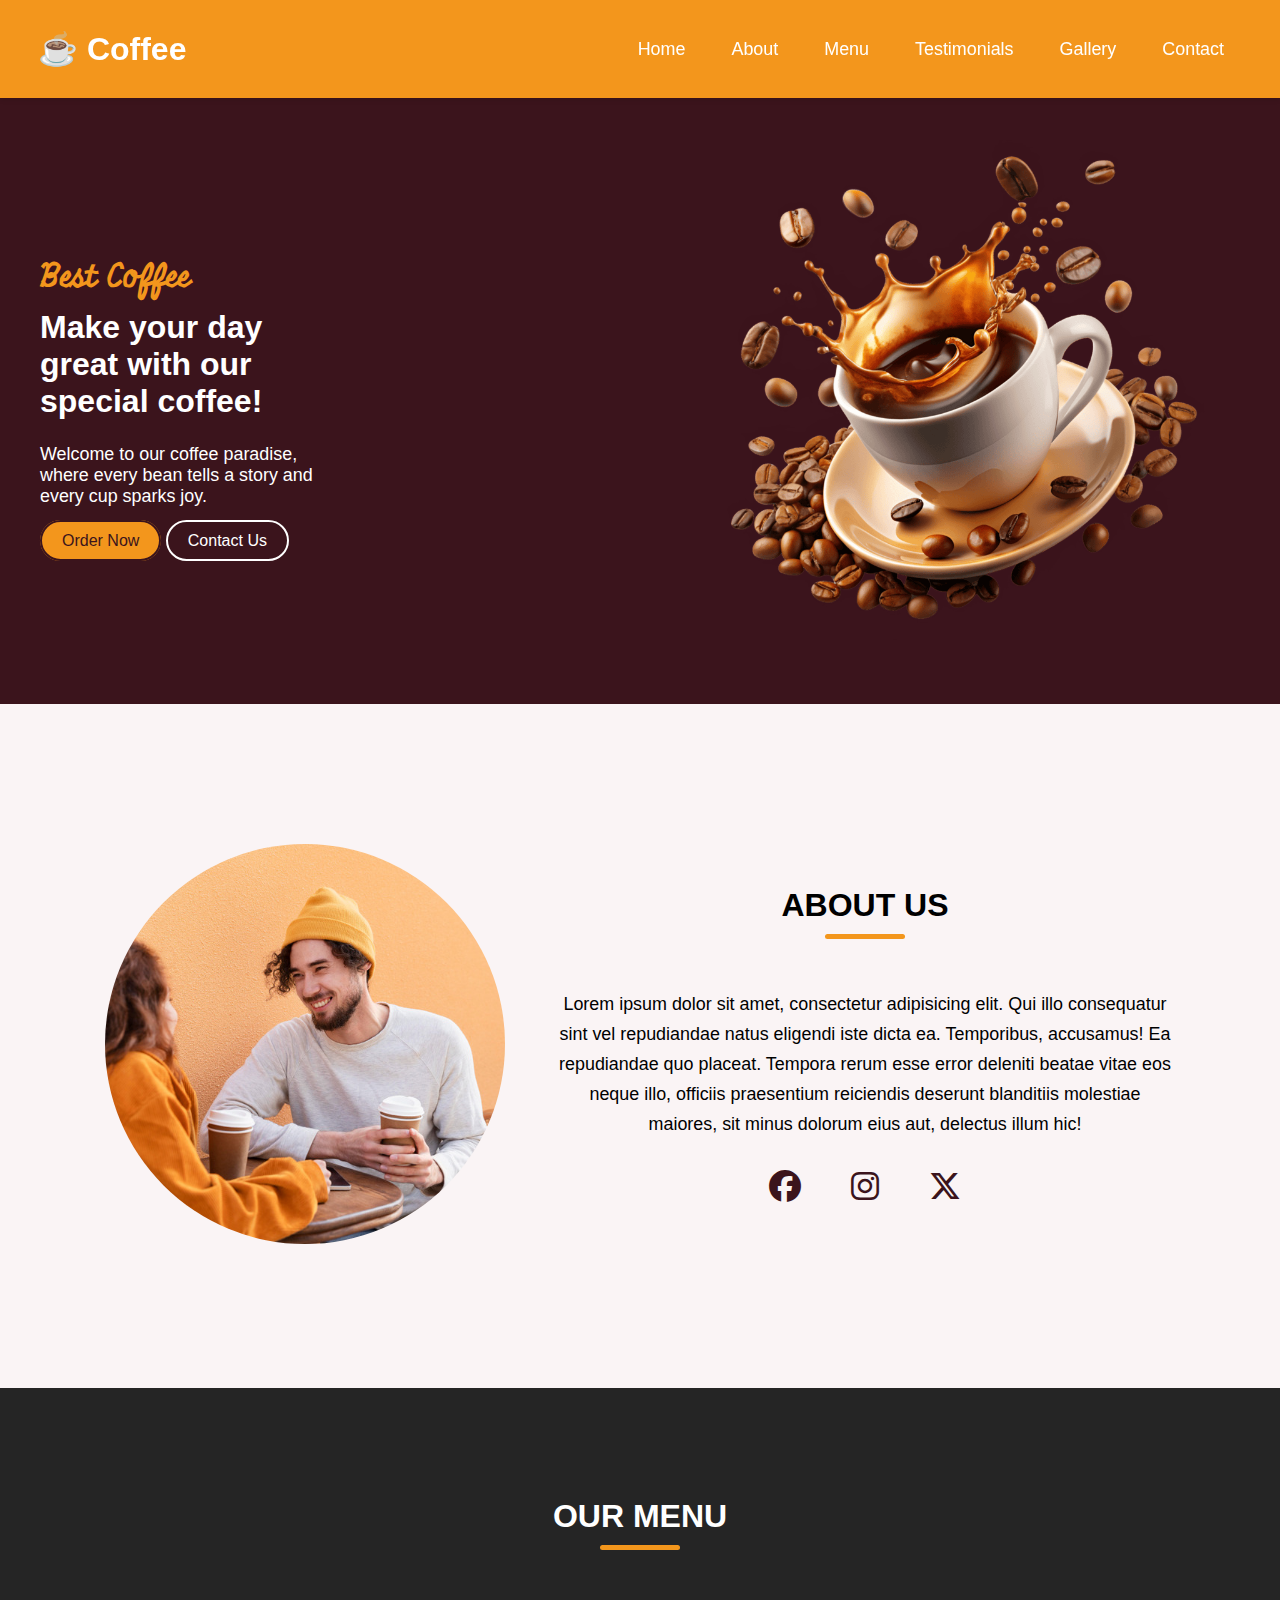
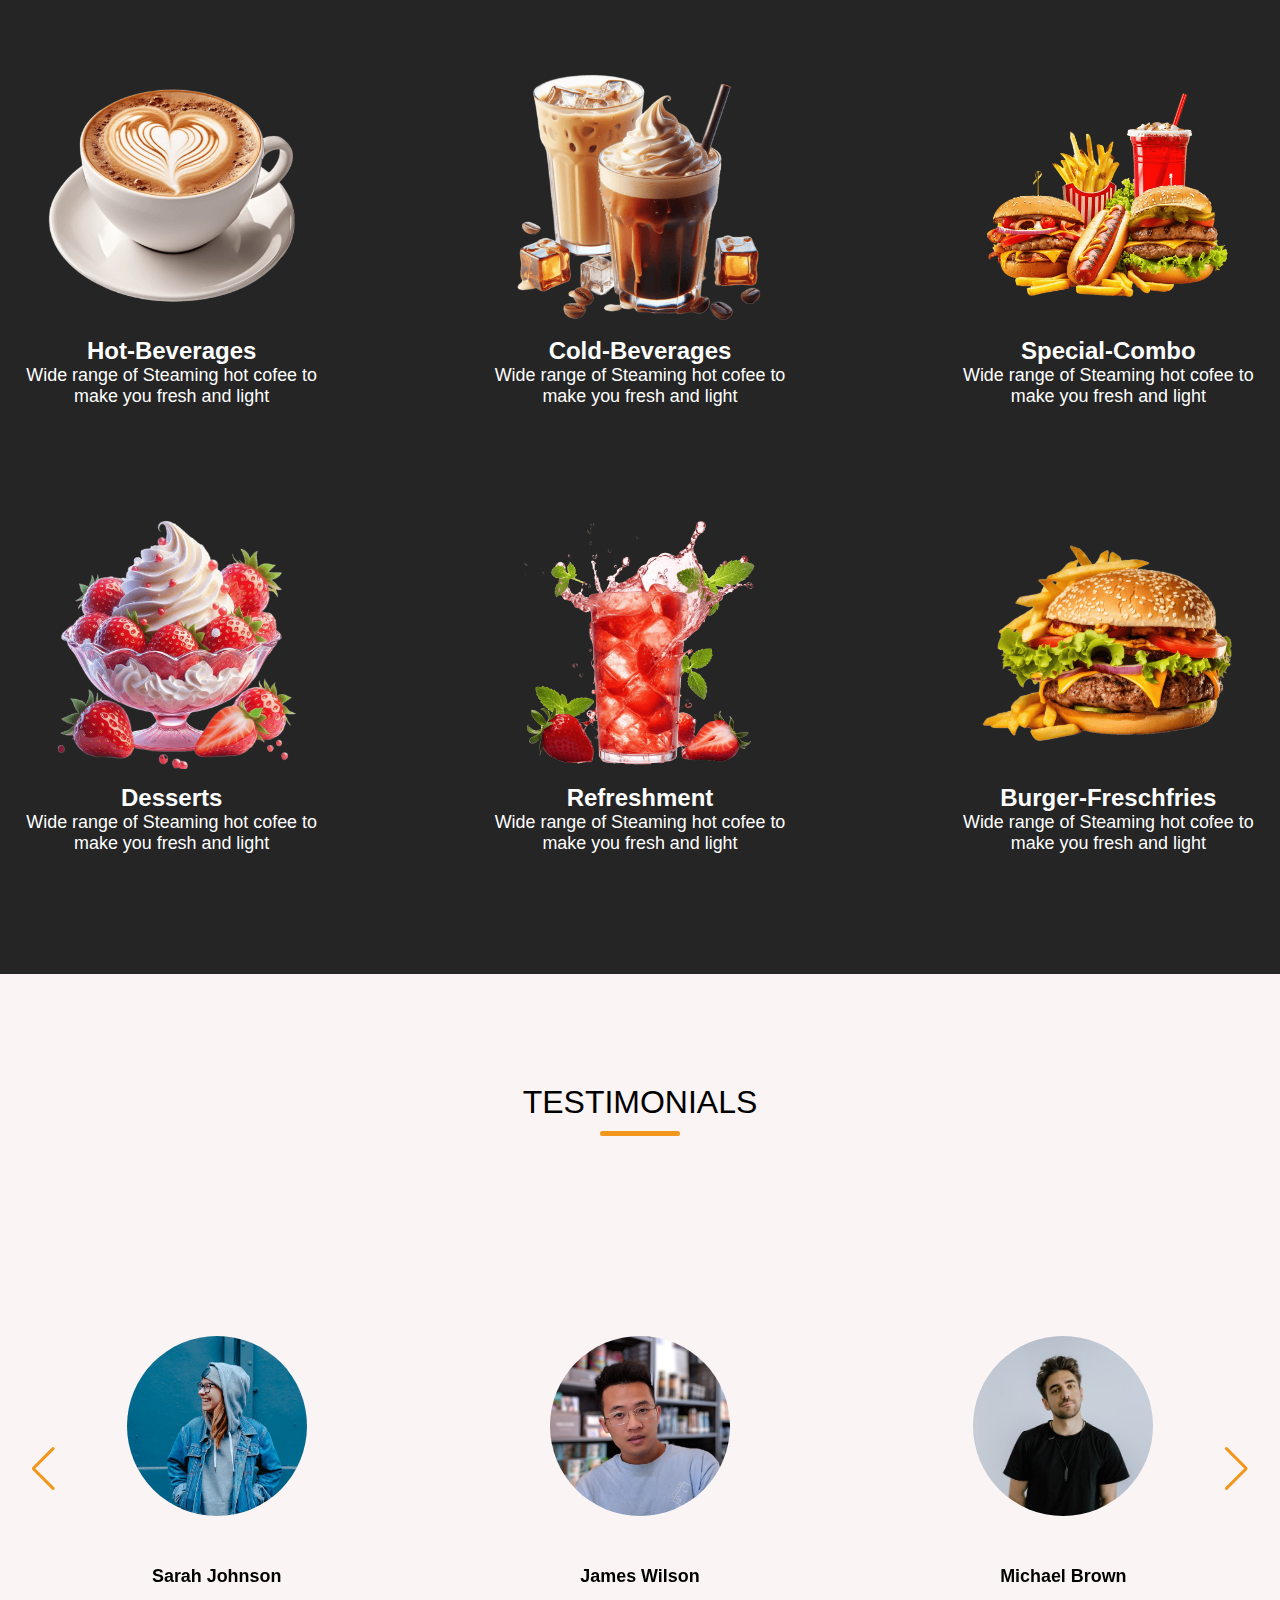
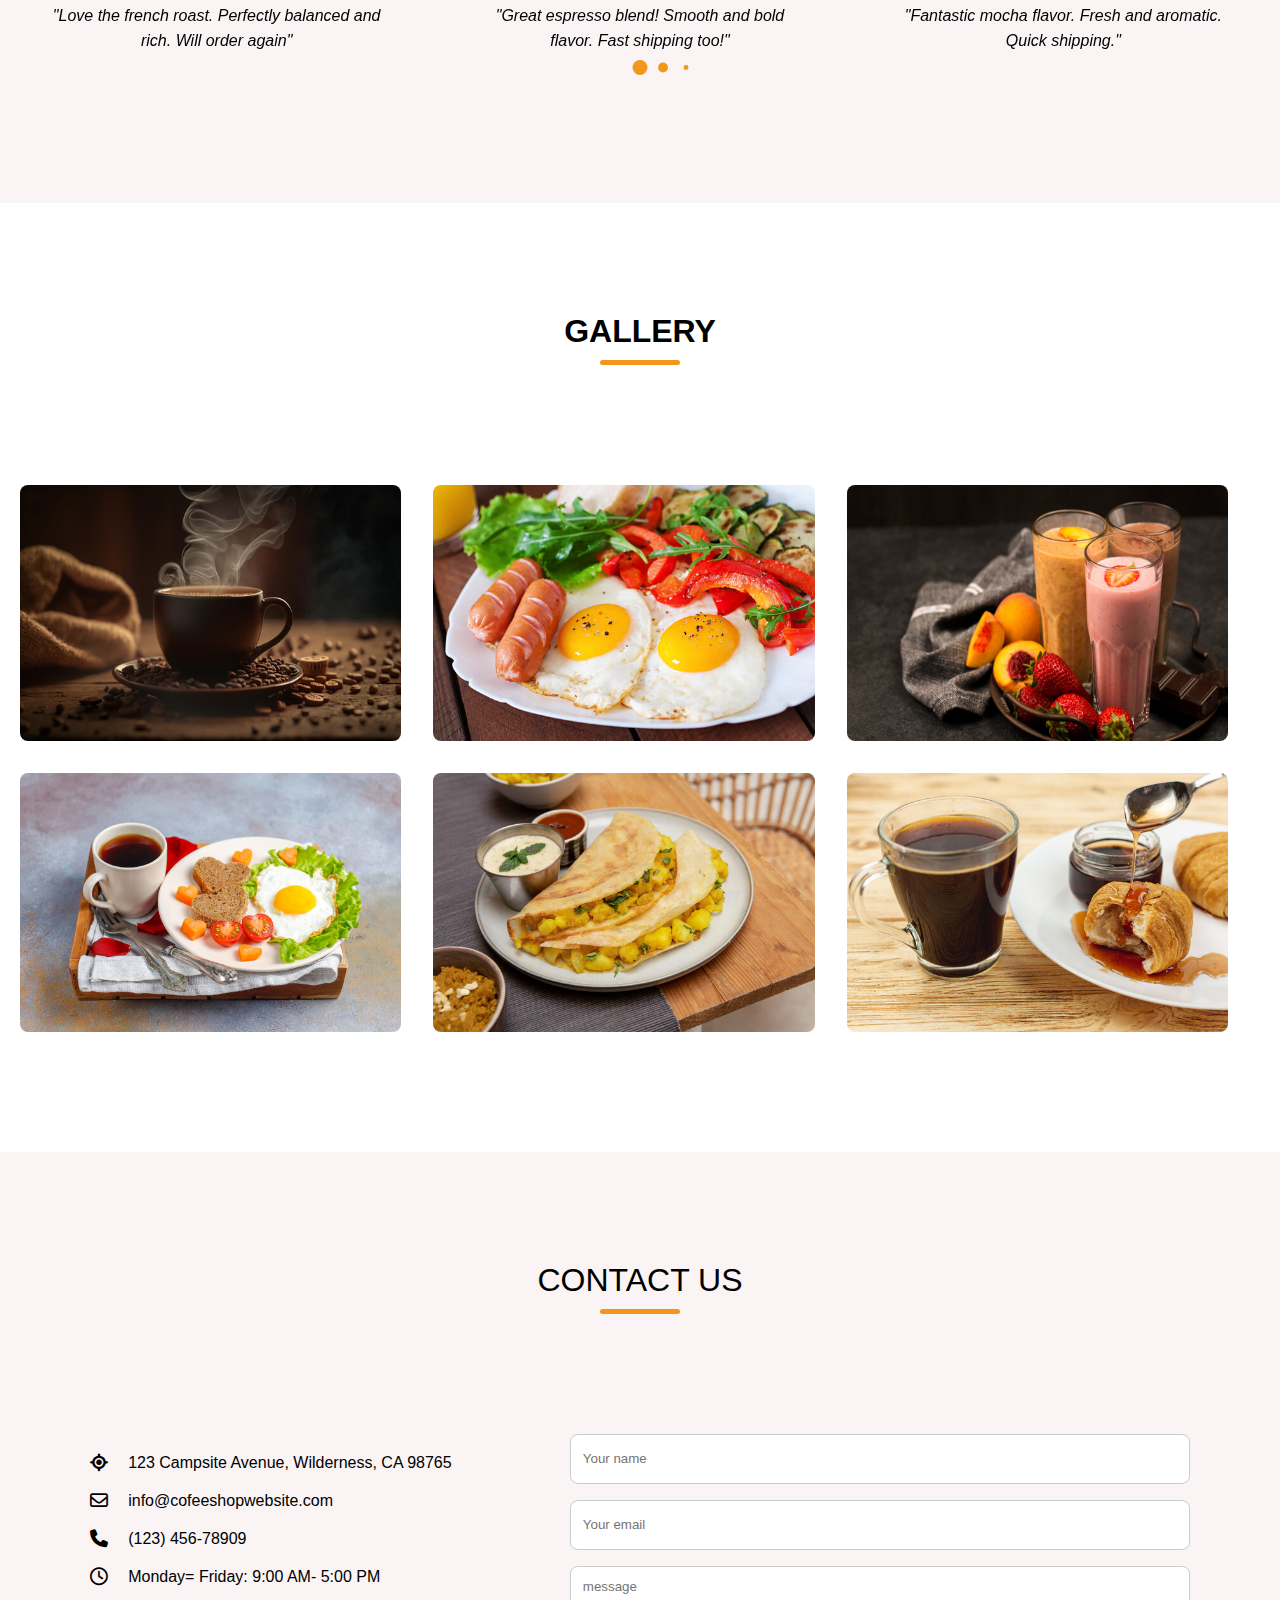
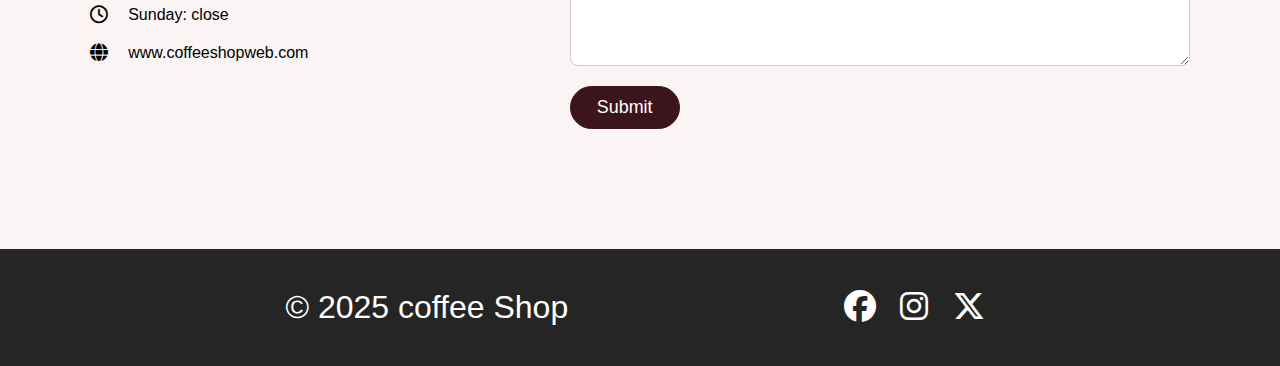
<file: index.html>
<!DOCTYPE html>
<html lang="en">

<head>
    <meta charset="UTF-8">
    <meta name="viewport" content="width=device-width, initial-scale=1.0">
    <title>Coffee Shop</title>
    <link rel="stylesheet" href="style.css"> <!-- Link your CSS here -->
    <link rel="stylesheet" href="https://cdnjs.cloudflare.com/ajax/libs/font-awesome/6.7.2/css/all.min.css">
    <link
        href="https://fonts.googleapis.com/css2?family=Miniver&family=Outfit:wght@100..900&family=Sahitya:wght@400;700&display=swap"
        rel="stylesheet">

    <link rel="stylesheet" href="https://cdn.jsdelivr.net/npm/swiper@11/swiper-bundle.min.css" />

    <script src="https://cdn.jsdelivr.net/npm/swiper@11/swiper-bundle.min.js"></script>
    <script src="./script.js" defer></script>
</head>

<body>

    <header>
        <nav class="navbar section-content">
            <a href="#" class="nav-logo">
                <h2 class="logo-text">☕ Coffee</h2>
            </a>

            <ul class="nav-menu">
                <button id="menu-close-button" class="fas fa-times"></button>
                <li class="nav-item">
                    <a href="#hero" class="nav-link">Home</a>
                </li>
                <li class="nav-item">
                    <a href="#about" class="nav-link">About</a>
                </li>
                <li class="nav-item">
                    <a href="#menu" class="nav-link">Menu</a>
                </li>
                <li class="nav-item">
                    <a href="#testimonials" class="nav-link">Testimonials</a>
                </li>
                <li class="nav-item">
                    <a href="#gallery" class="nav-link">Gallery</a>
                </li>
                <li class="nav-item">
                    <a href="#contact" class="nav-link">Contact</a>
                </li>
            </ul>
            <button id="menu-open-button" class="fas fa-bars"></button>

        </nav>
    </header>

    <main>
        <section id="hero" class="hero-section">
            <div class="section-content">
                <div class="hero-detail">
                    <h2 class="title">Best Coffee</h2>
                    <h3 class="subtitle">Make your day great with our special coffee!</h3>
                    <p class="description">
                        Welcome to our coffee paradise, where every bean tells a story and every cup sparks joy.
                    </p>

                    <div class="button-group">
                        <a href="./order.html" class="button order-now">Order Now</a>
                        <a href="#contact" class="button contact-us">Contact Us</a>
                    </div>
                </div>

                <div class="hero-image-wrapper">
                    <img src="./images/coffee-hero-section.png" alt="Coffee Hero Image" class="hero-image">
                </div>
            </div>
        </section>

        <section id="about" class="about-section">
            <div class="section-content">
                <div class="about-image-wrapper">
                    <img src="./images/about-image.jpg" class="about-image" alt="">
                </div>

                <div class="about-details">
                    <h2 class="section-title">About Us</h2>
                    <p class="text">Lorem ipsum dolor sit amet, consectetur adipisicing elit. Qui illo consequatur sint
                        vel repudiandae natus eligendi iste dicta ea. Temporibus, accusamus! Ea repudiandae quo placeat.
                        Tempora rerum esse error deleniti beatae vitae eos neque illo, officiis praesentium reiciendis
                        deserunt blanditiis molestiae maiores, sit minus dolorum eius aut, delectus illum hic!</p>

                    <div class="social-link-list">
                        <a href="#" class="social-link"><i class="fa-brands fa-facebook"></i></a>
                        <a href="#" class="social-link"><i class="fa-brands fa-instagram"></i></a>
                        <a href="#" class="social-link"><i class="fa-brands fa-x-twitter"></i></a>
                    </div>
                </div>
            </div>
        </section>

        <section id="menu" class="menu-section">
            <h1 class="section-title">Our Menu</h1>
            <div class="section-content">

                <ul class="menu-list">
                    <li class="menu-item">
                        <img src="./images/hot-beverages.png" alt="" class="menu-image">
                        <h3 class="name">Hot-Beverages</h3>
                        <p class="text">Wide range of Steaming hot cofee to make you fresh and light</p>
                    </li>
                    <li class="menu-item">
                        <img src="./images/cold-beverages.png" alt="" class="menu-image">
                        <h3 class="name">Cold-Beverages</h3>
                        <p class="text">Wide range of Steaming hot cofee to make you fresh and light</p>
                    </li>
                    <li class="menu-item">
                        <img src="./images/special-combo.png" alt="" class="menu-image">
                        <h3 class="name">Special-Combo</h3>
                        <p class="text">Wide range of Steaming hot cofee to make you fresh and light</p>
                    </li>
                    <li class="menu-item">
                        <img src="./images/desserts.png" alt="" class="menu-image">
                        <h3 class="name">Desserts</h3>
                        <p class="text">Wide range of Steaming hot cofee to make you fresh and light</p>
                    </li>
                    <li class="menu-item">
                        <img src="./images/refreshment.png" alt="" class="menu-image">
                        <h3 class="name">Refreshment</h3>
                        <p class="text">Wide range of Steaming hot cofee to make you fresh and light</p>
                    </li>
                    <li class="menu-item">
                        <img src="./images/burger-frenchfries.png" alt="" class="menu-image">
                        <h3 class="name">Burger-Freschfries</h3>
                        <p class="text">Wide range of Steaming hot cofee to make you fresh and light</p>
                    </li>
                </ul>
            </div>
        </section>

        <section id="testimonials" class="testimonials-section">
    <div class="section-title">Testimonials</div>
    <div class="section-content">
        <div class="slider-container swiper">
            <div class="swiper-wrapper">
                <div class="testimonial swiper-slide">
                    <img src="./images/user-1.jpg" alt="User" class="user-image">
                    <h3 class="name">Sarah Johnson</h3>
                    <i class="feedback">"Love the french roast. Perfectly balanced and rich. Will order again"</i>
                </div>
                <div class="testimonial swiper-slide">
                    <img src="./images/user-2.jpg" alt="User" class="user-image">
                    <h3 class="name">James Wilson</h3>
                    <i class="feedback">"Great espresso blend! Smooth and bold flavor. Fast shipping too!"</i>
                </div>
                <div class="testimonial swiper-slide">
                    <img src="./images/user-3.jpg" alt="User" class="user-image">
                    <h3 class="name">Michael Brown</h3>
                    <i class="feedback">"Fantastic mocha flavor. Fresh and aromatic. Quick shipping."</i>
                </div>
                <div class="testimonial swiper-slide">
                    <img src="./images/user-4.jpg" alt="User" class="user-image">
                    <h3 class="name">Emily Harris</h3>
                    <i class="feedback">"Love the french roast. Perfectly balanced and rich. Will order again"</i>
                </div>
                <div class="testimonial swiper-slide">
                    <img src="./images/user-5.jpg" alt="User" class="user-image">
                    <h3 class="name">Anthony Thompson</h3>
                    <i class="feedback">"Fresh beans and fast delivery. Will recommend to coffee lovers!"</i>
                </div>
            </div>

            <!-- Pagination & Navigation -->
            <div class="swiper-pagination"></div>
            <div class="swiper-slider-button swiper-button-prev"></div>
            <div class="swiper-slider-button swiper-button-next"></div>
        </div>
    </div>
       </section>

       <section id="gallery" class="gallery-section">
        <h2 class="section-title">Gallery</h2>
        <div class="section-content">
            <ul class="gallery-list">
                <li class="gallery-item">
                    <img src="./images/gallery-1.jpg" alt="" class="gallery-image">
                </li>
                <li class="gallery-item">
                    <img src="./images/gallery-2.jpg" alt="" class="gallery-image">
                </li>
                <li class="gallery-item">
                    <img src="./images/gallery-3.jpg" alt="" class="gallery-image">
                </li>
                <li class="gallery-item">
                    <img src="./images/gallery-4.jpg" alt="" class="gallery-image">
                </li>
                <li class="gallery-item">
                    <img src="./images/gallery-5.jpg" alt="" class="gallery-image">
                </li>
                <li class="gallery-item">
                    <img src="./images/gallery-6.jpg" alt="" class="gallery-image">
                </li>
        
            </ul>
        </div>
       </section>

       <section id="contact" class="contact-section">
        <div class="section-title">Contact Us</div>
        <div class="section-content">
            <ul class="contact-info-list">
                <li class="contact-info">
                    <i class="fa-solid fa-location-crosshairs"></i>
                    <p>123 Campsite Avenue, Wilderness, CA 98765</p>
                </li>
                <li class="contact-info">
                    <i class="fa-regular fa-envelope"></i>
                    <p>info@cofeeshopwebsite.com</p>
                </li>
                <li class="contact-info">
                    <i class="fa-solid fa-phone"></i>
                    <p>(123) 456-78909</p>
                </li>
                <li class="contact-info">
                    <i class="fa-regular fa-clock"></i>
                    <p>Monday= Friday: 9:00 AM- 5:00 PM</p>
                </li>
                <li class="contact-info">
                    <i class="fa-regular fa-clock"></i>
                    <p>Sunday: close</p>
                </li>
                <li class="contact-info">
                    <i class="fa-solid fa-globe"></i>
                    <p>www.coffeeshopweb.com</p>
                </li>
            </ul>

            <form action="" class="contact-form">

                <input type="text" placeholder="Your name" class="form-input" required>
                <input type="text" placeholder="Your email" class="form-input" required>
                <textarea name="" id="" class="form-input" placeholder="message" required></textarea>
                <button class="submit-button">Submit</button>

            </form>
        </div>
       </section>


       <footer class="footer-section">
        <div class="section-content">
            <p class="copyright-text">© 2025 coffee Shop</p>
            <div class="social-link-list">
                 <a href="#" class="social-link"><i class="fa-brands fa-facebook"></i></a>
                        <a href="#" class="social-link"><i class="fa-brands fa-instagram"></i></a>
                        <a href="#" class="social-link"><i class="fa-brands fa-x-twitter"></i></a>
                        
            </div>
        </div>

       </footer>

    </main>

    <script src="https://cdn.jsdelivr.net/npm/swiper@11/swiper-bundle.min.js"></script>

</body>

</html>
</file>
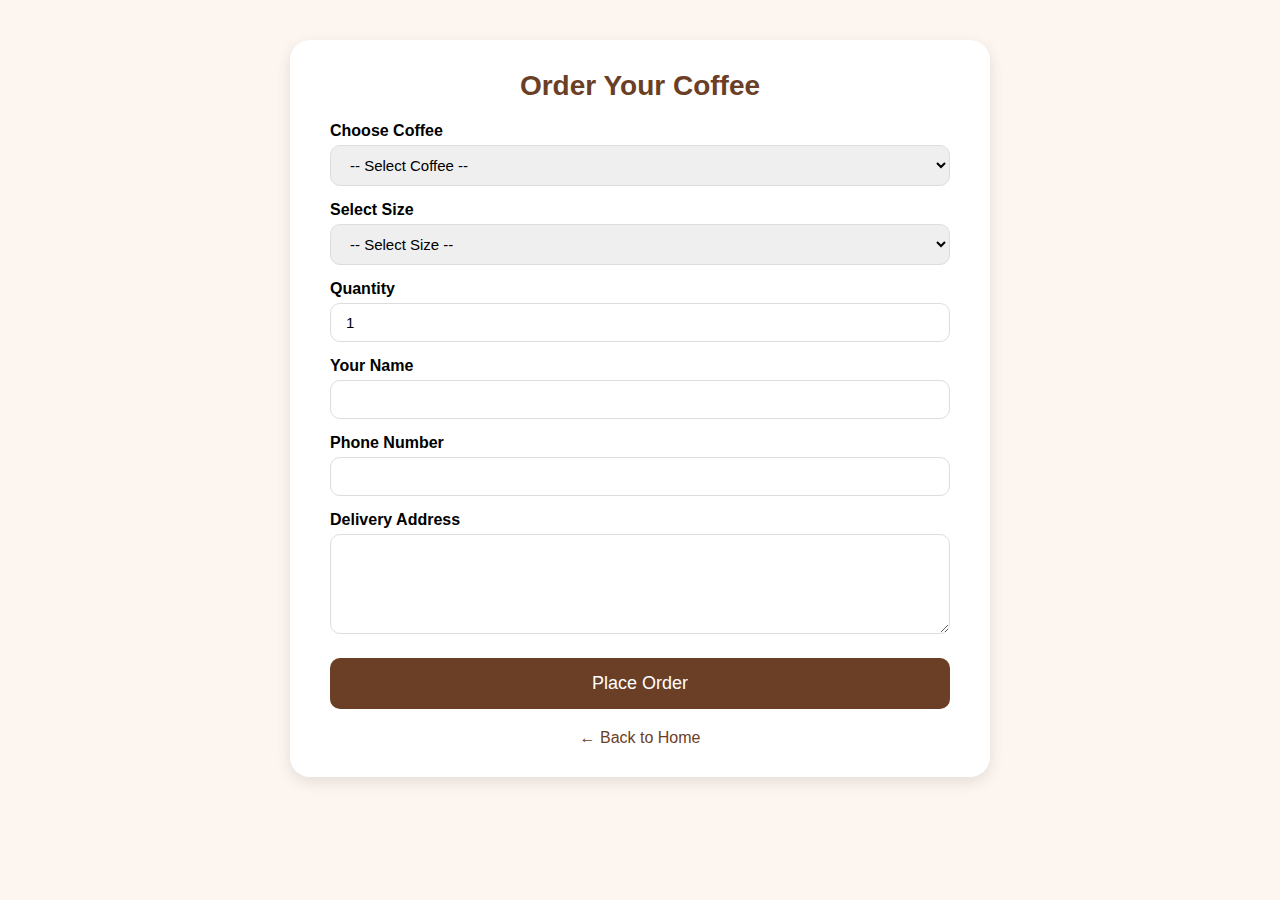
<file: order.html>
<!DOCTYPE html>
<html lang="en">
<head>
  <meta charset="UTF-8" />
  <meta name="viewport" content="width=device-width, initial-scale=1.0"/>
  <title>Order Now - Coffee Shop</title>
  <link rel="stylesheet" href="style.css" />
  <style>
    body {
      font-family: 'Poppins', sans-serif;
      background-color: #fdf6f0;
      margin: 0;
      padding: 0;
    }

    .order-section {
      max-width: 700px;
      margin: 40px auto;
      background-color: #fff;
      border-radius: 20px;
      padding: 30px 40px;
      box-shadow: 0 5px 15px rgba(0,0,0,0.1);
    }

    .order-section h2 {
      text-align: center;
      color: #6b3e26;
      margin-bottom: 20px;
      font-size: 28px;
    }

    .order-form label {
      display: block;
      margin: 15px 0 5px;
      font-weight: 600;
      font-size: 16px;
    }

    .order-form input,
    .order-form select,
    .order-form textarea {
      width: 100%;
      padding: 10px 15px;
      border: 1px solid #ddd;
      border-radius: 10px;
      font-size: 15px;
      transition: 0.3s;
    }

    .order-form input:focus,
    .order-form select:focus,
    .order-form textarea:focus {
      border-color: #6b3e26;
      outline: none;
    }

    .order-form textarea {
      resize: vertical;
      height: 100px;
    }

    .order-form button {
      width: 100%;
      background-color: #6b3e26;
      color: #fff;
      border: none;
      padding: 15px;
      border-radius: 10px;
      font-size: 18px;
      cursor: pointer;
      margin-top: 20px;
      transition: background-color 0.3s ease;
    }

    .order-form button:hover {
      background-color: #8a5433;
    }

    .back-link {
      display: block;
      text-align: center;
      margin-top: 20px;
      color: #6b3e26;
      text-decoration: none;
    }

    /* Responsive Design */
    @media (max-width: 768px) {
      .order-section {
        margin: 20px;
        padding: 25px;
      }

      .order-section h2 {
        font-size: 24px;
      }

      .order-form label {
        font-size: 15px;
      }

      .order-form input,
      .order-form select,
      .order-form textarea {
        font-size: 14px;
        padding: 10px;
      }

      .order-form button {
        font-size: 16px;
        padding: 12px;
      }
    }

    @media (max-width: 480px) {
      .order-section {
        margin: 15px;
        padding: 20px;
        border-radius: 15px;
      }

      .order-section h2 {
        font-size: 22px;
      }

      .order-form button {
        font-size: 15px;
        padding: 12px;
      }
    }
  </style>
</head>
<body>
  <section class="order-section">
    <h2>Order Your Coffee</h2>
    <form class="order-form">
      <label for="coffee">Choose Coffee</label>
      <select id="coffee" required>
        <option value="">-- Select Coffee --</option>
        <option value="Espresso">Espresso</option>
        <option value="Cappuccino">Cappuccino</option>
        <option value="Latte">Latte</option>
        <option value="Mocha">Mocha</option>
        <option value="Cold Brew">Cold Brew</option>
      </select>

      <label for="size">Select Size</label>
      <select id="size" required>
        <option value="">-- Select Size --</option>
        <option value="Small">Small</option>
        <option value="Medium">Medium</option>
        <option value="Large">Large</option>
      </select>

      <label for="quantity">Quantity</label>
      <input type="number" id="quantity" min="1" value="1" required />

      <label for="name">Your Name</label>
      <input type="text" id="name" required />

      <label for="phone">Phone Number</label>
      <input type="tel" id="phone" required />

      <label for="address">Delivery Address</label>
      <textarea id="address" required></textarea>

      <button type="submit">Place Order</button>
    </form>
    <a href="index.html" class="back-link">← Back to Home</a>
  </section>

  <script>
    document.querySelector('.order-form').addEventListener('submit', function(e) {
      e.preventDefault();
      alert("✅ Thank you! Your coffee order has been received.");
      this.reset();
    });
  </script>
</body>
</html>
</file>
<file: style.css>
@import url('https://fonts.googleapis.com/css2?family=Miniver&display=swap');

/* Global Reset and Base Styles */
* {
    font-family: "Poppins", sans-serif;
    margin: 0;
    padding: 0;
    box-sizing: border-box;
}

ul {
    list-style: none;
}

a {
    text-decoration: none;
}

button {
    cursor: pointer;
    border: none;
    background: none;
}

img {
    width: 100%;
}

/* Root Variables */
:root {
    /* Colors */
    --white-color: #fff;
    --dark-color: #252525;
    --primary-color: #3b141c;
    --secondary-color: #f3961c;
    --light-pink-color: #faf4f5;
    --medium-gray-color: #ccc;

    /* Font Sizes */
    --font-size-s: 0.9rem;
    --font-size-n: 1rem;
    --font-size-m: 1.12rem;
    --font-size-l: 1.5rem;
    --font-size-xl: 2rem;
    --font-size-xxl: 2.3rem;

    /* Font Weights */
    --font-weight-normal: 400;
    --font-weight-medium: 500;
    --font-weight-semibold: 600;
    --font-weight-bold: 700;

    /* Border Radius */
    --border-radius-s: 8px;
    --border-radius-m: 30px;
    --border-radius-circle: 50%;

    /* Max Width */
    --site-max-width: 100%;
}

/* Header Section */
header {
 
    background-color: var(--secondary-color);
    padding: 10px 18px;
    position: fixed;
    top: 0;
    left: 0;
    width: 100%;
    z-index: 5;
    box-shadow: 0 2px 5px rgba(0, 0, 0, 0.1);

}

header .navbar {
    display: flex;
    align-items: center;
    justify-content: space-between;
}

.navbar .nav-menu {
    display: flex;
    gap: 10px;
}

.section-content {
    padding: 20px;
    max-width: var(--site-max-width);
}

.section-title{
    text-align: center;
    padding: 60px 0 100px;
    text-transform: uppercase;
    font-size: var(--font-size-xl);
 }

.navbar .nav-menu .nav-link {
    padding: 10px 18px;
    font-size: var(--font-size-m);
    font-weight: var(--font-weight-medium);
    border-radius: var(--border-radius-m);
    color: var(--white-color);
    transition: background-color 0.3s ease, color 0.3s ease;
}

.navbar .nav-menu .nav-link:hover {
    color: var(--primary-color);
    background-color: var(--white-color);
}

.navbar .nav-logo .logo-text {
    color: var(--white-color);
    font-size: var(--font-size-xl);
}

.navbar #menu-open-button,#menu-close-button{
    display: none;
    /* font-size: var(--font-size-xl); */
  }


  /* Hero section  */
 
  .section-title::after {
    content: "";
    width: 80px;
    height: 5px;
    display: block;
    margin: 10px auto 0;
    border-radius: var(--border-radius-s);
    background-color: var(--secondary-color);
  }

.hero-section {
    background-color: var(--primary-color);
    padding: 120px 20px 40px; /* top padding for fixed header */
}

.hero-section .section-content {
    display: flex;
    align-items: center;
    justify-content: space-between;
    flex-wrap: wrap; /* makes it responsive on small screens */
    gap: 40px;
}

/* Content on Left */
.hero-detail {
    /* flex: 1 1 50%; */
    margin-top: 20px;
    color: var(--white-color);
    width: 50%
}

.hero-detail .title{
     font-size: var(--font-size-xl);
     font-weight: var(--font-weight-bold);
     font-family: "miniver", sans-serif;
     color: var(--secondary-color);
}

.hero-detail .subtitle{
    font-size: var(--font-size-xl);
    font-weight: var(--font-weight-bold);
    max-width: 50%;
    margin-top: 8px;
}

.hero-detail .description{
    font-size: var(--font-size-m);
    max-width: 50%;
    margin-top: 24px;
}
.hero-section .hero-detail .button-group{
    margin-top: 25px;
}

.hero-section .button{
    border: 2px solid;
    padding: 10px 20px;
    background-color: var(--secondary-color);
    border-radius: var(--border-radius-m);
    color: #3b141c;
    
}

.hero-section .hero-detail .button:hover,.hero-section .hero-detail .contact-us{
   
    border-color: var(--white-color);
    background-color: transparent;
    color: white;
}
.hero-section .hero-detail .contact-us:hover{
   
    border-color: var(--primary-color);
    background-color: var(--secondary-color);
}



/* Image on Right */
.hero-image-wrapper {
    /* flex: 1 1 50%; */
    max-width: 500px;
    margin-right: 30px;
}

.hero-image {
    width: 100%;
    height: auto;
}


/* about section */

.about-section{
    padding: 120px 0;
    background-color: var(--light-pink-color);
}

.about-section .section-content{
    display: flex;
    align-items: center;
    justify-content: center;
    gap: 50px; 
}

.section-content .about-image-wrapper .about-image{
     width: 400px;
     height: 400px;
     object-fit: cover;
     border-radius: var(--border-radius-circle);
}

.about-section .about-details{
    max-width: 50%;
}
.about-section .about-details .section-title{
    padding: 0;
}


.about-section .about-details .text{
    line-height: 30px;
    margin:50px 0 30px;
    text-align: center;
    font-size: var(--font-size-m);
    
}

.about-section .about-details .social-link-list{
    display: flex;
    gap: 50px;
    align-items: center;
    justify-content: center;
    
}

.about-section .about-details .social-link-list .social-link{
    color: var(--primary-color);
    font-size: var(--font-size-xl);
    transition: 0.2s ease;
}

.about-section .about-details .social-link-list .social-link:hover{
    color: var(--secondary-color);
}

/* Menu section */

.menu-section{
    background-color: var(--dark-color);
    color: var(--white-color);
    padding: 50px 0 100px;
}

.menu-section .menu-list{
    display: flex;
    flex-wrap: wrap;
    gap: 110px;
    align-items: center;
    justify-content: space-between;
}

.menu-section .menu-list .menu-item{
    display: flex;
    align-items: center;
    flex-direction: column;
    justify-content: space-between;
    text-align: center;
    width: calc(100% /3 - 110px);
}
.menu-section .menu-list .menu-item .menu-image{
    max-width: 83%;
    aspect-ratio:1;
    margin-bottom: 15px;
    object-fit: contain;
}

.menu-section .menu-list .menu-item .name{
    margin: 12px,0;
    font-size: var(--font-size-l);
    font-weight: var(--font-weight-semibold);

}

.menu-section .menu-list .menu-item .text{

    margin: 12px,0;
    font-size: var(--font-size-m);
    max-width:100%;

}

/* Testimonial Section  */

.testimonials-section {
    padding: 50px 0 100px;
    background-color: var(--light-pink-color);
}

.testimonials-section .testimonial{
    user-select: none;
    display: flex;
    flex-direction: column;
    text-align: center;
    align-items: center;
    padding: 30px;
    justify-content: center;

}

.testimonials-section .testimonial .user-image
{
    width: 180px;
    height: 180px;
    margin: 50px;
    object-fit: cover;
    border-radius: var(--border-radius-circle);
}

.testimonials-section .testimonial .name{
    margin-bottom: 16px;
    font-size: var(--font-size-m);
}

.testimonials-section .testimonial .feedback{
    line-height: 25px;
}

.testimonials-section .swiper-pagination-bullet{
    width: 15px;
    height: 15px;
    opacity: 1;
    background-color: var(--secondary-color);
}

.testimonials-section .swiper-slider-button{
    color: var(--secondary-color);
    transition: 0.2s ease;
}

.testimonials-section .swiper-slider-button:hover{
   color: var(--primary-color);
}


/* gallery section  */
.gallery-section{
    padding: 50px 0 100px;

}

.gallery-section .gallery-list{
    display: flex;
    flex-wrap: wrap;
    gap: 32px;
}
.gallery-section .gallery-list .gallery-item{
    overflow: hidden;
    border-radius: var(--border-radius-s);
    width: calc(100%/3 - 32px);
}

.gallery-section  .gallery-item .gallery-image
{
    width: 100%;
    height: 100%;
    cursor: zoom-in;
    transition: 0.3s ease;
}

.gallery-section  .gallery-item .gallery-image:hover{
    transform: scale(1.3);
}

 /* contact Section  */
 .contact-section{
    padding: 50px 0 100px;
    background-color: var(--light-pink-color);
 }

 .contact-section .section-content{
    display: flex;
    gap: 48px;
    align-items: flex-start;
    justify-content: space-evenly;

 }
 
 .contact-section .contact-info-list .contact-info{
    display: flex;
    gap: 20px;
    margin: 20px 0;
    align-items: center;
 }

 .contact-section .contact-info-list .contact-info i{
    font-size: var(--font-size-m);
 }

 .contact-section .contact-form .form-input{
    width: 100%;
    height: 50px;
    padding: 0 12px;
    outline: none;
    margin-bottom: 16px;
    border-radius: var(--border-radius-s);
    background-color: var(--white-color);
    border: 1px solid var(--medium-gray-color);
 }

 .contact-section .contact-form .form-input:focus{
    border-color: var(--primary-color);
 }

 .contact-section .contact-form textarea.form-input{
    height: 100px;
    padding: 12px;
    resize: vertical;
 }

 .contact-section .contact-form .submit-button{
    background-color: var(--primary-color);
    padding: 10px 26px;
    border-radius: var(--border-radius-m);
    font-size: var(--font-size-m);
    color: white;
     border: 1px solid var(--primary-color);

    transition: 0.3s ease;
 }

 .contact-section .contact-form{
    max-width: 50%;
 }



 .contact-section .contact-form .submit-button:hover{
    background: transparent;
    color: var(--primary-color);
}

/* Footer*/

.footer-section{
    padding: 20px 0 ;
    background-color: var(--dark-color);
}

.footer-section .section-content{
    display: flex;
    align-items: center;
    justify-content: space-evenly;
    
}

.footer-section .section-content :where(.copyright-text, .social-link){
    color: var(--white-color);
    font-size: var(--font-size-xl);
}

.footer-section .social-link{
    margin: 0 10px ;
    transition: 0.3 ease;
}

.footer-section .social-link:hover{
    color: var(--secondary-color);
}
 






@media screen and (max-width: 1024){
    .menu-section .menu-list .menu-item{
        width: calc(100%/3 - 60px)
    }
    .menu-section .menu-list {
         gap: 60px;
   }
}

@media screen and (max-width: 900px){

  :root{
   
    --font-size-m: 1rem;
    --font-size-l: 1.3rem;
    --font-size-xl: 1.5rem;
    --font-size-xxl: 1.8rem;

  }

  body.show-mobile-menu header::before{
    content: "";
    position: fixed;
    left: 0;
    top: 0;
    width: 100%;
    height: 100%;
    backdrop-filter: blur(5px);
    background:rgba(0, 0, 0, 0.2);
  }

  .navbar #menu-open-button,#menu-close-button{
    display: block;
    font-size: var(--font-size-xl);
  }

   .navbar #menu-open-button{
    color: white;
   }

  .navbar #menu-close-button{
    position: absolute;
    right: 20px;
    top:20px
  }
  
 
    
  .navbar .nav-menu{
    display: block;
    position: fixed;
    left:-300px;
    top: 0;
    width: 230px;
    height: 100%;
    background-color: var(--white-color);
    display: flex;
    flex-direction: column;
    align-items: center;
    /* justify-content: space-evenly; */
    padding: 30px;
    transition: left 0.2s ease; 
  }  

   body.show-mobile-menu .navbar .nav-menu{
    left: 0;
  }
  .navbar .nav-menu .nav-link{
    color:var(--dark-color);
    display: block;
    margin-top:40px;
   
  }

  .navbar .nav-menu .nav-link:hover {
  background-color: var(--secondary-color);
  color: var(--white-color);
}

.hero-detail {
    /* flex: 1 1 50%; */
    width: 100%
}

.hero-section .section-content{
    gap:50px;
    text-align: center;
    padding: 30px 20px 20px;
    display: flex;
    flex-direction: column-reverse;
    justify-content: center;
    position: relative;
    max-width: 100%;
}
.hero-section .hero-detail :is(.subtitle,.description),.contact-section .contact-form{
    max-width: 100%;
}

/* .button-group .button{
    /* justify-content: center; */
    /* margin-top: 20px; */
    /* display: flex;
    flex-direction: column;
}  */

.hero-section .hero-image-wrapper{
    max-width: 270px;
    margin-right: 0;
}

.about-section .section-content{
    flex-direction: column;
    gap: 70px;
}

.about-section .about-details{
    max-width: 100%;
}

.section-content .about-image-wrapper .about-image{
     width: 100%;
     height: 100%;
     max-width: 250px;
     aspect-ratio: 1;

}

  .menu-section .menu-list .menu-item{
        width: calc(100%/2 - 30px)
    }
    .menu-section .menu-list {
         gap: 30px;
   }

   .menu-section .menu-list .menu-item .menu-image{
    max-width: 200px;
   }

   .gallery-section .gallery-list .gallery-item{
    width: calc(100%/2 - 30px);
   }

   .contact-section .section-content{
    align-items: center;
    flex-direction: column-reverse;
   }

   .footer-section .section-content{
    flex-direction: column;
    gap: 30px;
   }

  

}

@media screen and (max-width:640px) {
    .menu-section .menu-list .menu-item,.gallery-section .gallery-list .gallery-item{
        width: 100%
    }
    .menu-section .menu-list {
         gap: 60px;
   }

   .testimonials-section .swiper-slider-button{
    display: none;
   }
}
</file>
